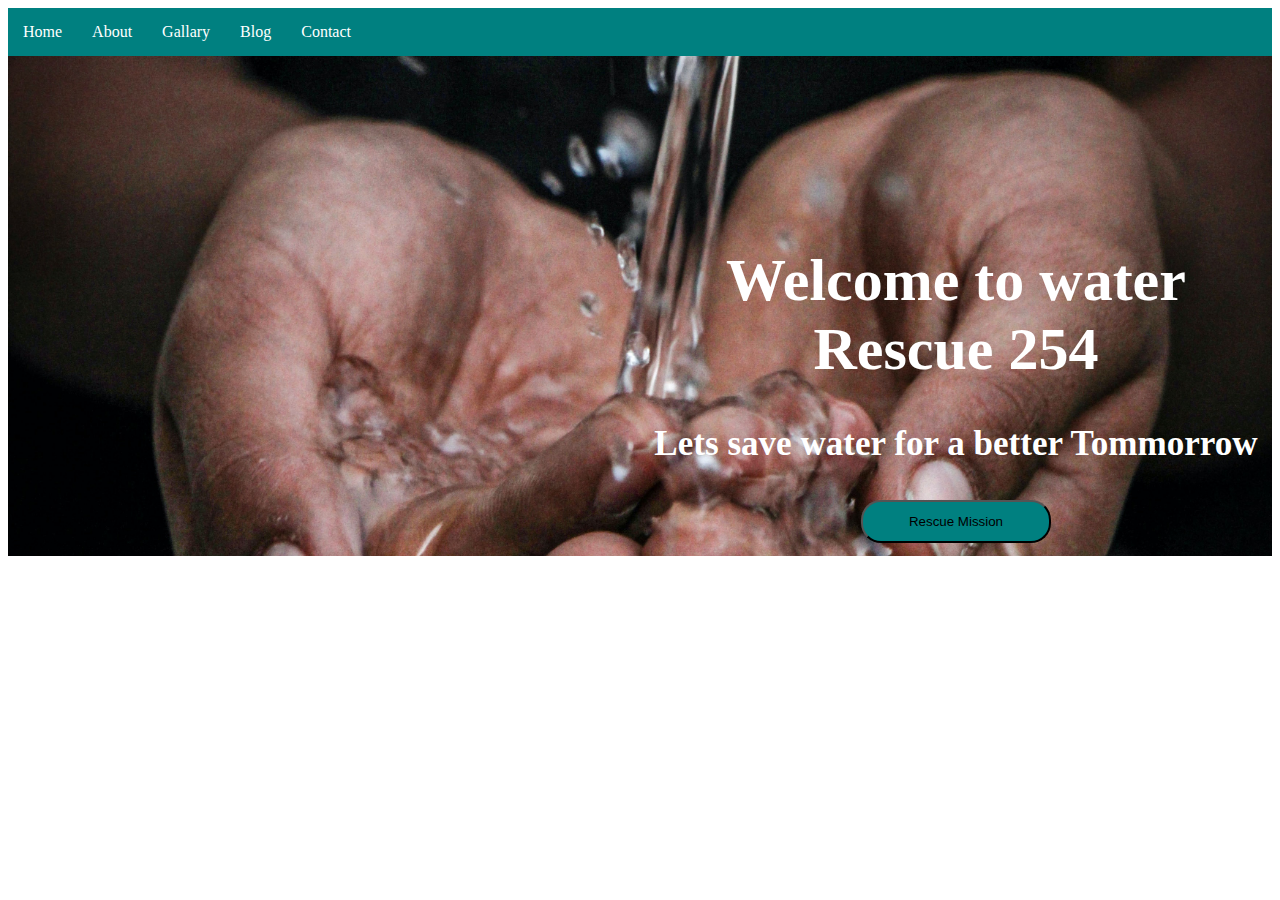
<file: index.html>
<!DOCTYPE html>
<html lang="en">
<head>
    <meta charset="UTF-8">
    <title>Water Rescue</title>
    <link rel="stylesheet" href="CSS/wrstyles.css">
</head>
<body>
<nav>
    <ul class="styleul">
        <li><a href="#">Home</a> </li>
        <li><a href="#">About</a> </li>
        <li><a href="#">Gallary</a> </li>
        <li><a href="#">Blog</a> </li>
        <li><a href="#">Contact</a> </li>
    </ul>
</nav>

<section>
    <div class="wrimage">
        <div class="wetext">
            <h1>Welcome to water Rescue 254 </h1>
            <h3>Lets save water for a better Tommorrow </h3>
            <button class="wrbutton"> Rescue Mission </button>
        </div>
    </div>
</section>

</body>
</html>
</file>
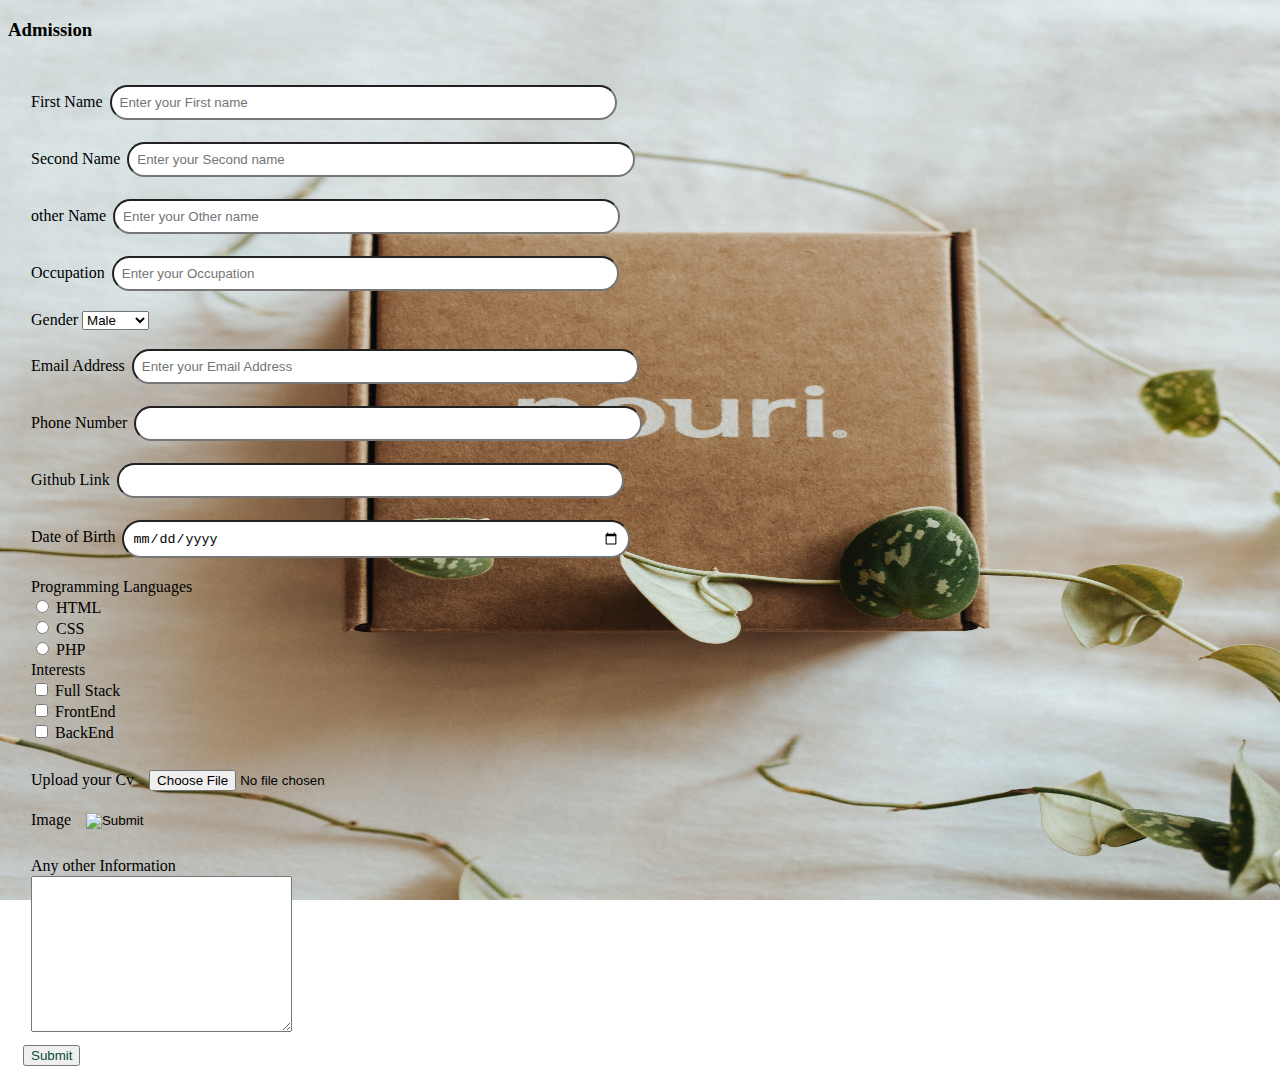
<file: Forms.html>
<!DOCTYPE html>
<html lang="en">
<head>
    <meta charset="UTF-8">
    <title>Forms</title>
    <link rel="stylesheet" href="CSS/Forms.css">
</head>
<body>

<style>

    body {
    background-image: url('/images/daily-nouri-E5Oo4nENq2M-unsplash.jpg');
    background-repeat: no-repeat;
    background-attachment: fixed;
    background-size: 100% 100%;
    }
</style>

<h3> Admission</h3>
<form action="#">
    <div class="divstyle">
        <labels> First Name </labels>
        <input class="inputstyle" type="text" name="FName" placeholder="Enter your First name"><br>
    </div>

        <div class="divstyle">
        <labels> Second Name </labels>
            <input class="inputstyle" type="text" name="SName" placeholder="Enter your Second name"><br>
        </div>
    <div class="divstyle">
        <labels> other Name </labels>
        <input class="inputstyle" type="text" name="OName" placeholder="Enter your Other name"><br>

    </div>

    <div class="divstyle">
        <labels> Occupation </labels>
        <input class="inputstyle" type="text" name="occupation" placeholder="Enter your Occupation"><br>
        </div>
    <div class="divstyle">
        <label> Gender</label>
        <select name="gender">
            <option>Male</option>
            <option>Female</option>
            <option>Other</option>
        </select><br>
    </div>
    <div class="divstyle">
        <label> Email Address </label>
        <input class="inputstyle" type="email" name="emailaddress" placeholder="Enter your Email Address"><br>

    </div>

    <div class="divstyle">
        <label> Phone Number</label>
        <input class="inputstyle" type="tel" name="pnumber"> <br>
    </div>

    <div class="divstyle">
        <label> Github Link </label>
        <input class="inputstyle" type="url" name="githublink"><br>
    </div>

    <div class="divstyle">
        <label> Date of Birth</label>
        <input class="inputstyle" type="date" name="dob"><br>
    </div>

    </div>
    <div class="divstyle">
        <label> Programming Languages </label> <br>

        <span>

        <input  type="radio" name="program" value="html">
             <label> HTML </label><br>

        <input  type="radio" name="program" value="html">
            <label> CSS </label><br>

        <input  type="radio" name="program" value="html">
            <label> PHP </label><br>
        </span>

        <label> Interests </label> <br>

        <span>


        <input  type="checkbox" name="fullstack" value="fullstack">
            <label> Full Stack </label><br>


        <input  type="checkbox" name="frontend" value="frontend">
            <label> FrontEnd </label><br>


        <input type="checkbox" name="backend" value="backend">
            <label> BackEnd </label> <br>
        </span>
    </div>

    <div class="divstyle">
        <label> Upload your Cv </label>
        <input class="inputstyle" type="file" name="doc"> <br>

        <label> Image</label>
        <input class="inputstyle" type="image" name="image"><br>

    </div>
    <div class="divstyle">
        <label> Any other Information </label><br>
        <textarea name="aoi" cols="30" rows="10"></textarea><br>

    </div>
    <div>
        <input class="submit" type="submit">
    </div>

</form>

</body>
</html>
</file>
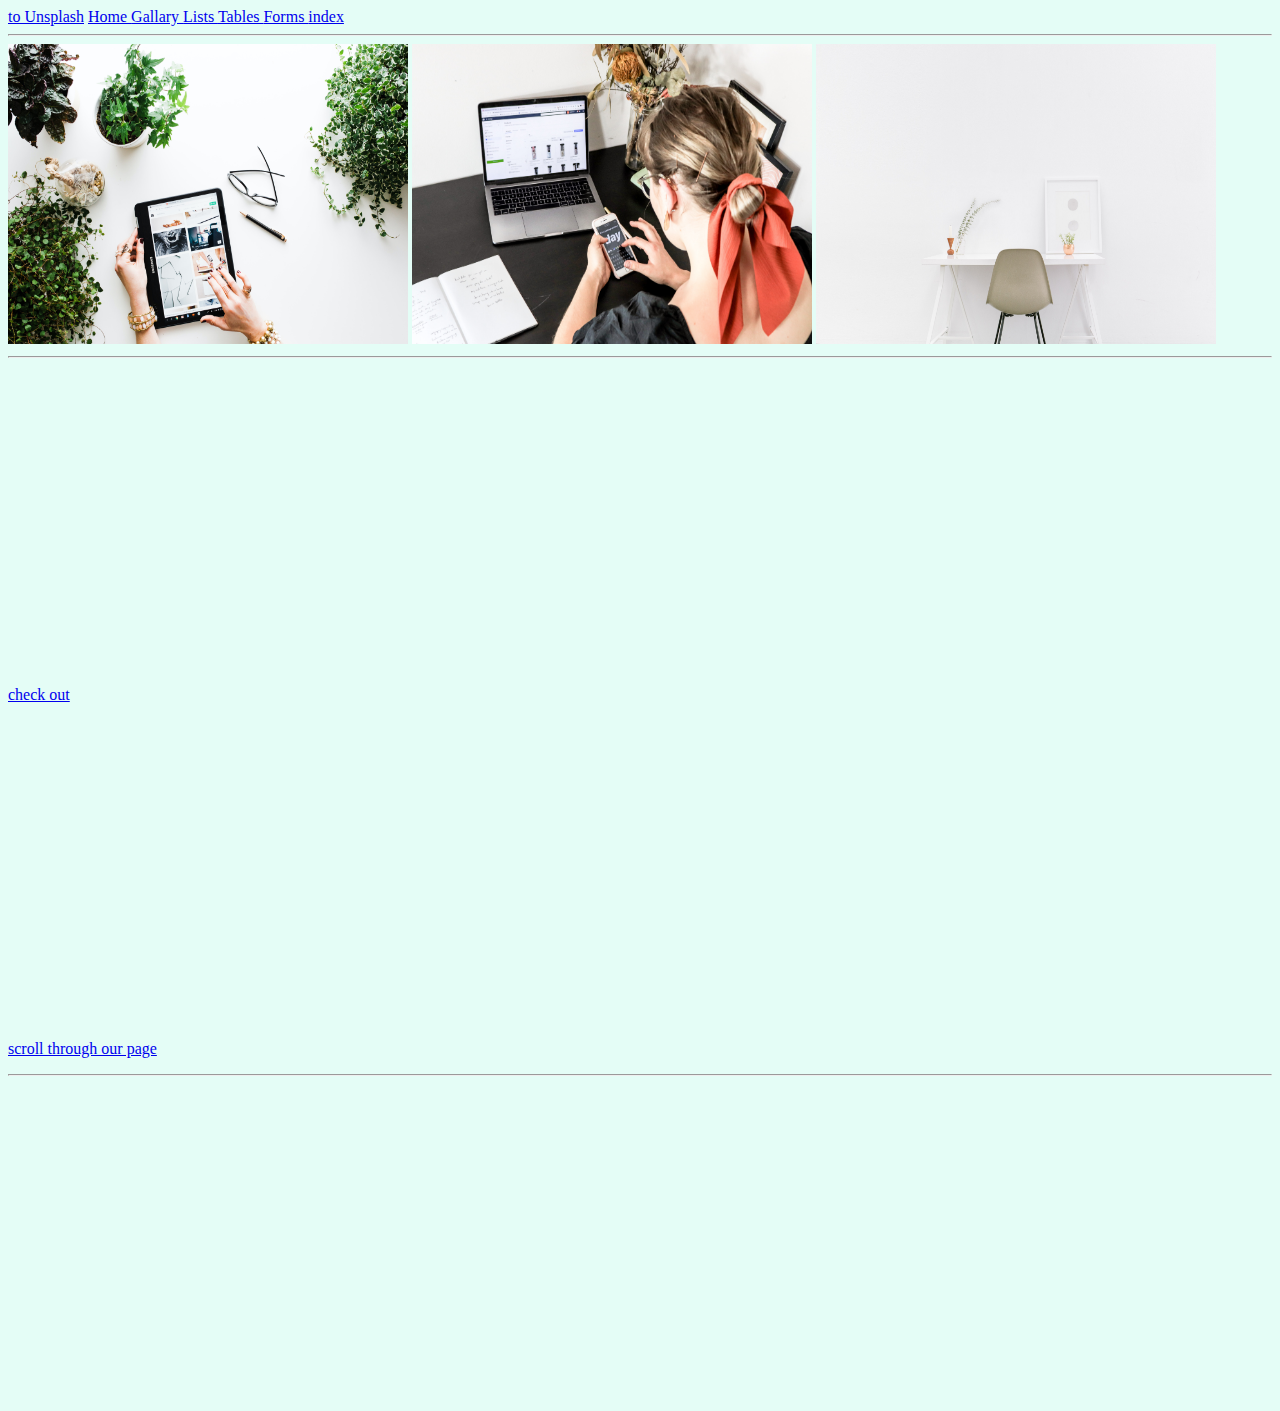
<file: gallary.html>
<!DOCTYPE html>
<html lang="en" style="background-color: #e4fdf6">
<head>
    <meta charset="UTF-8">
    <title>Gallary</title>
</head>
<body>

<nav>

    <a href="https://unsplash.com/photos/75AiRF5xm0U"> to Unsplash</a>
    <a href="Intro.html"> Home </a>
    <a href="gallary.html"> Gallary </a>
    <a href="prog.html"> Lists </a>
    <a href="table.html"> Tables </a>
    <a href="Forms.html"> Forms </a>
    <a href="index.html"> index </a>


</nav>

<hr>
<diiv>
    <img src="images/brooke-lark-W1B2LpQOBxA-unsplash.jpg" alt="Loading image" width="400" height="300">
    <img src="images/s-o-c-i-a-l-c-u-t-eXmrW9I1Fnw-unsplash.jpg" alt="Loading image" width="400" height="300">
    <img src="images/bench-accounting-nvzvOPQW0gc-unsplash.jpg" alt="Loading image" width="400" height="300">

</diiv>

<hr>
<div>
    <iframe src="https://giphy.com/embed/jf1JcPmsxDsO3GUFjd" width="400" height="300" frameBorder="0" class="giphy-embed" allowFullScreen></iframe><p><a href="https://giphy.com/gifs/solturo-jf1JcPmsxDsO3GUFjd">check out</a></p>
    <iframe src="https://giphy.com/embed/QW534qz1UEL6qKfv0r" width="400" height="300" frameBorder="0" class="giphy-embed" allowFullScreen></iframe><p><a href="https://giphy.com/gifs/DrSquatchSoapCo-online-shopping-onlineshopping-mobile-QW534qz1UEL6qKfv0r">scroll through our page</a></p>

</div>

<hr>
<div>
    <iframe width="560" height="315" src="https://www.youtube.com/embed/Zzs6kLlkAUQ" title="YouTube video player" frameborder="0" allow="accelerometer; autoplay; clipboard-write; encrypted-media; gyroscope; picture-in-picture" allowfullscreen></iframe>
    <iframe width="560" height="315" src="https://www.youtube.com/embed/0-NF3JMs4E8" title="YouTube video player" frameborder="0" allow="accelerometer; autoplay; clipboard-write; encrypted-media; gyroscope; picture-in-picture" allowfullscreen></iframe>
</div>




</body>
</html>
</file>
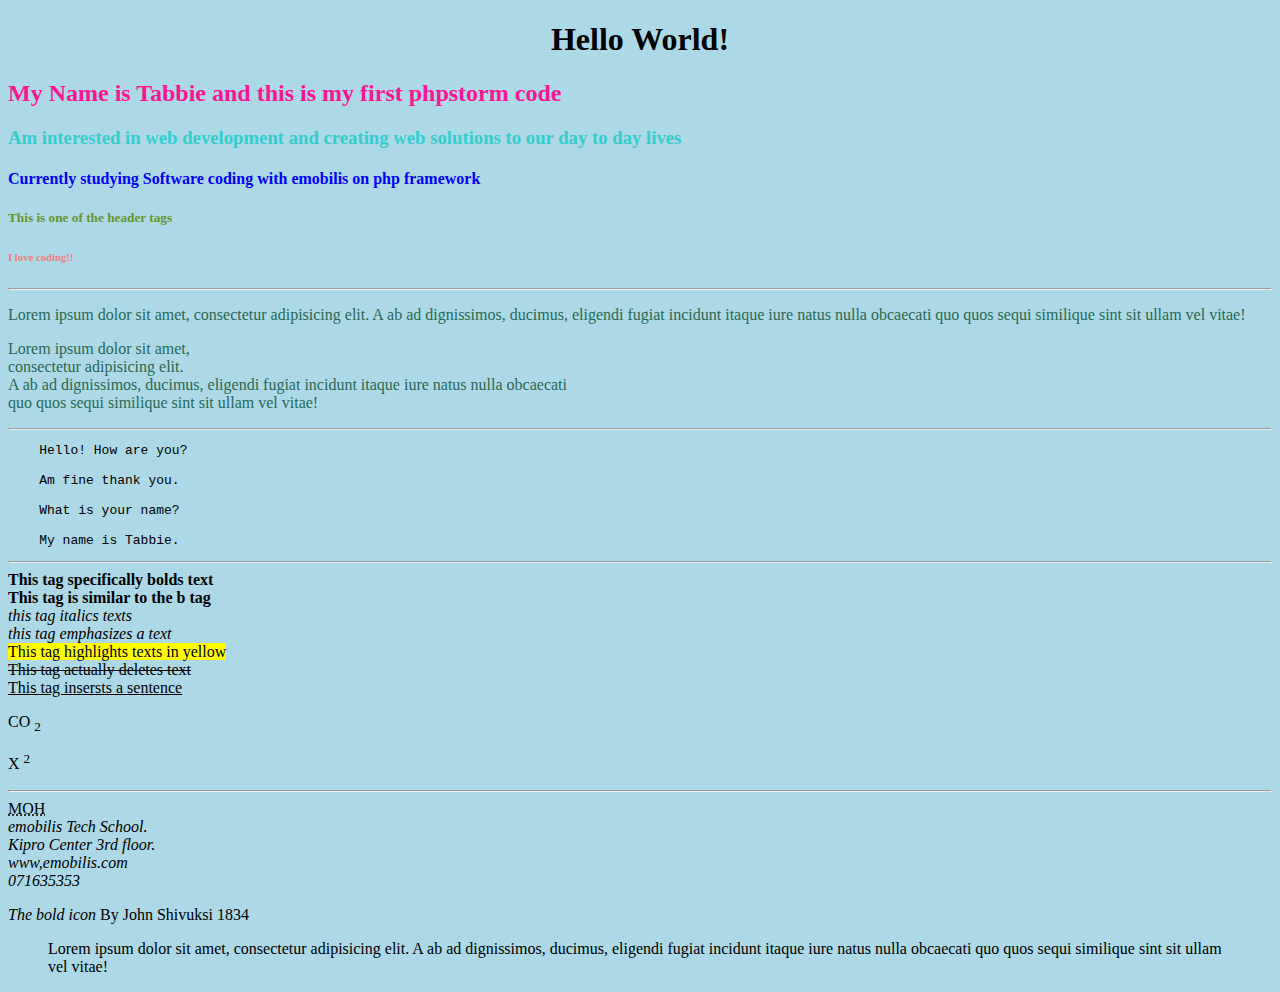
<file: Intro.html>
<!DOCTYPE html>
<html lang="en">
<head>
    <meta charset="UTF-8">
    <title>Title</title>
</head>
<body style="background-color: lightblue">
<h1 style="font-family: Bahnschrift;font-family: Consolas ; text-align: center">
    Hello World! </h1>
<h2 style="font-family: Chiller ; color: deeppink" > My Name is Tabbie and this is my first phpstorm code</h2>
<h3 style="color: #34cece"> Am interested in web development and creating web solutions to our day to day lives</h3>
<h4 style="color: blue"> Currently studying Software coding with emobilis on php framework</h4>
<h5 style="color: #67962f"> This is one of the header tags</h5>
<h6 style="color: lightcoral"> I love coding!!</h6>
<hr>
<p style="color: #286a55">Lorem ipsum dolor sit amet, consectetur adipisicing elit.
    A ab ad dignissimos, ducimus, eligendi fugiat incidunt itaque
    iure natus nulla obcaecati quo quos sequi similique sint sit ullam
    vel vitae!</p>

<p style="color: #286a55">Lorem ipsum dolor sit amet, <br> consectetur adipisicing elit.<br>
    A ab ad dignissimos, ducimus, eligendi fugiat incidunt itaque
    iure natus nulla obcaecati <br>quo quos sequi similique sint sit ullam
    vel vitae!</p>

<hr>
<pre>
    Hello! How are you?

    Am fine thank you.

    What is your name?

    My name is Tabbie.
</pre>

<hr>
<li> <b>  This tag specifically bolds text</b> </li>
<li> <strong> This tag is similar to the b tag</strong> <br></li>
<li> <i> this tag italics texts</i> </li>
<li> <em> this tag emphasizes a text</em> </li>
<li> <mark> This tag highlights texts in yellow</mark> </li>
<li> <del> This tag actually deletes text</del> </li>
<li> <ins> This tag insersts a sentence </ins> </li>
<li> <p> CO <sub>2</sub></p> </li>
<li> <p> X <sup>2</sup></p> <li>



<hr>
<abbr title="Ministry of Health">MOH</abbr> <br>
<address>
    emobilis Tech School.<br>
    Kipro Center 3rd floor. <br>
    www,emobilis.com <br>
    071635353<br>
</address>
<p>
    <cite>The bold icon</cite> By John Shivuksi 1834
</p>
<blockquote cite="https://www.jetbrains.com/">
    Lorem ipsum dolor sit amet, consectetur adipisicing elit.
    A ab ad dignissimos, ducimus, eligendi fugiat incidunt itaque
    iure natus nulla obcaecati quo quos sequi similique sint sit ullam
    vel vitae!
</blockquote>



</body>
</html>
</file>
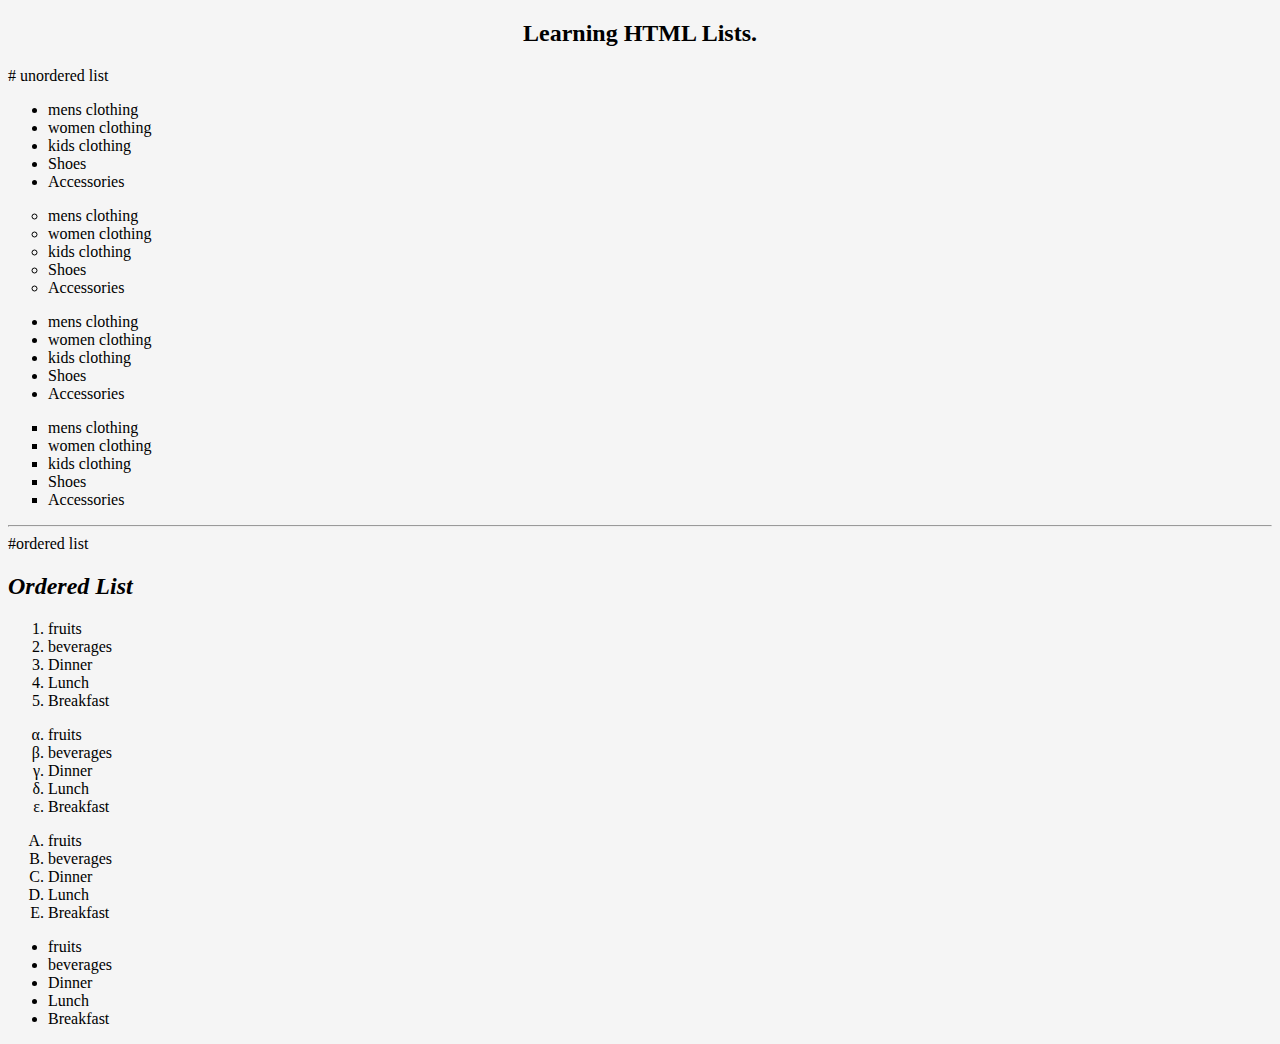
<file: prog.html>
<!DOCTYPE html>
<html lang="en" style="background-color: whitesmoke">
<head>
    <meta charset="UTF-8">
    <title>Other HTML things</title>
</head>
<body>
<h2 style="text-align: center"> Learning HTML Lists.</h2>
# unordered list
<ul>
    <li> mens clothing</li>
    <li> women clothing </li>
    <li> kids clothing </li>
    <li> Shoes  </li>
    <li> Accessories </li>
</ul>

<ul style="list-style-type: circle">
    <li> mens clothing</li>
    <li> women clothing </li>
    <li> kids clothing </li>
    <li> Shoes  </li>
    <li> Accessories </li>
</ul>

<ul style="list-style-type: disc">
    <li> mens clothing</li>
    <li> women clothing </li>
    <li> kids clothing </li>
    <li> Shoes  </li>
    <li> Accessories </li>
</ul>

<ul style="list-style-type: square">
    <li> mens clothing</li>
    <li> women clothing </li>
    <li> kids clothing </li>
    <li> Shoes  </li>
    <li> Accessories </li>
</ul>
<hr>
#ordered list
<h2 style="font-style: italic"> Ordered List </h2>
<ol>
    <li> fruits</li>
    <li> beverages</li>
    <li> Dinner</li>
    <li> Lunch </li>
    <li> Breakfast</li>
</ol>

<ol style="list-style-type: lower-greek">
    <li> fruits</li>
    <li> beverages</li>
    <li> Dinner</li>
    <li> Lunch </li>
    <li> Breakfast</li>
</ol>
<ol style="list-style-type: upper-latin">
    <li> fruits</li>
    <li> beverages</li>
    <li> Dinner</li>
    <li> Lunch </li>
    <li> Breakfast</li>
</ol>

<ol style="list-style-type: inherit">
    <li> fruits</li>
    <li> beverages</li>
    <li> Dinner</li>
    <li> Lunch </li>
    <li> Breakfast</li>
</ol>

</body>
</html>
</file>
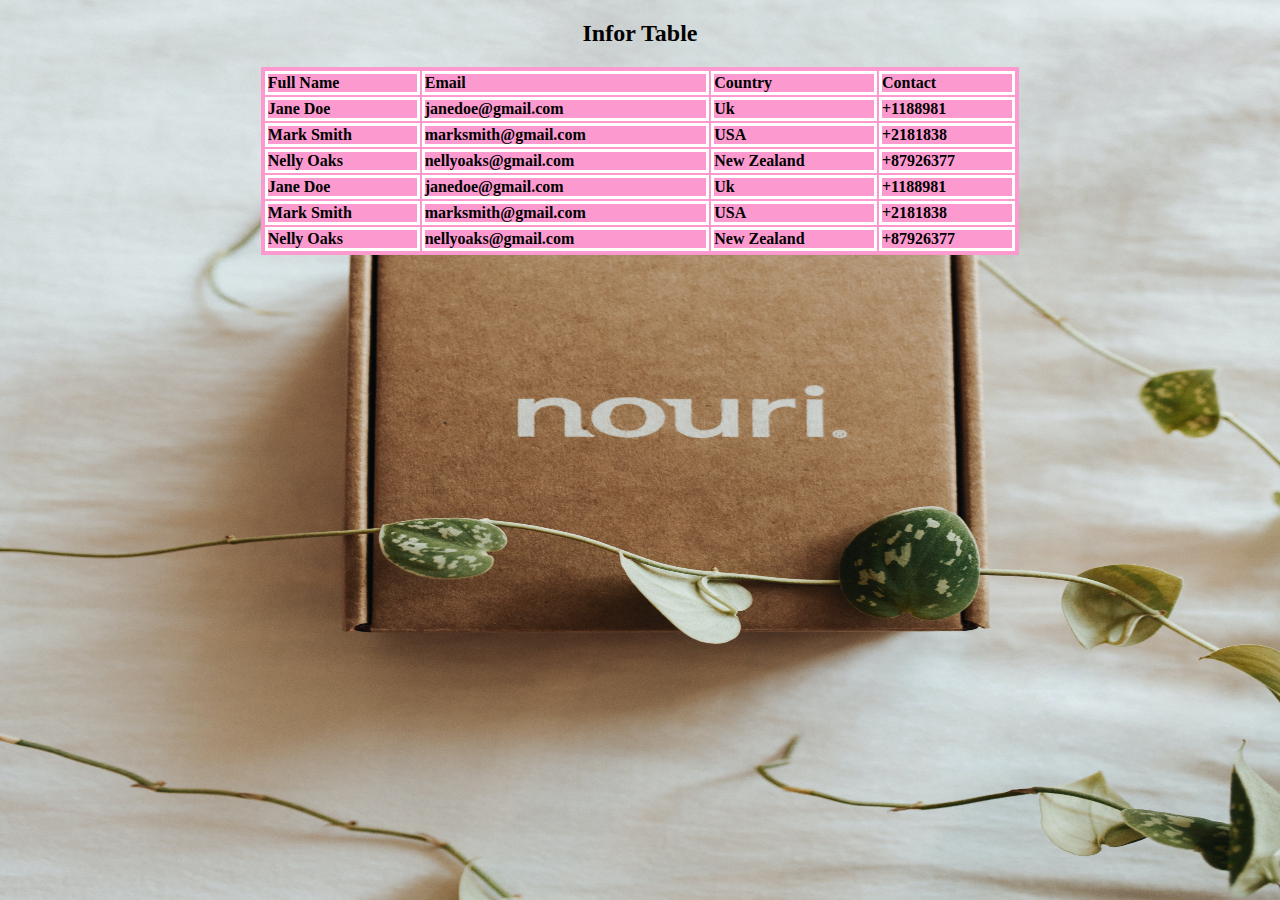
<file: table.html>
<!DOCTYPE html>
<html lang="en" >
<head>
    <meta charset="UTF-8">
    <title>Tables</title>


</head>
<body>

<h2 style="text-align: center"> Infor Table </h2>

<style>

    table {
        width: 60%;
        background-color: #fc9ad0;
        font-family: "Roboto Light";
        padding: 2px;

        margin-right: auto;

        margin-left: auto;

    }

    body {
        background-image: url('/images/daily-nouri-E5Oo4nENq2M-unsplash.jpg');
        background-repeat: no-repeat;
        background-attachment: fixed;
        background-size: 100% 100%;
    }


    td,th{
        border: 3px solid white;
        text-align: left;
        padding: inherit;
        margin: 45px;
    }
</style>

<table >

    <tr>
        <th> Full Name</th>
        <th> Email</th>
        <th> Country</th>
        <th> Contact</th>
    </tr>

    <tr>
        <th>  Jane Doe</th>
        <th> janedoe@gmail.com</th>
        <th> Uk</th>
        <th> +1188981</th>
    </tr>

    <tr>
        <th> Mark Smith</th>
        <th> marksmith@gmail.com</th>
        <th> USA</th>
        <th> +2181838</th>
    </tr>
    <tr>
        <th> Nelly Oaks</th>
        <th> nellyoaks@gmail.com</th>
        <th> New Zealand</th>
        <th> +87926377</th>
    </tr>

    <tr>
        <th>  Jane Doe</th>
        <th> janedoe@gmail.com</th>
        <th> Uk</th>
        <th> +1188981</th>
    </tr>

    <tr>
        <th> Mark Smith</th>
        <th> marksmith@gmail.com</th>
        <th> USA</th>
        <th> +2181838</th>
    </tr>
    <tr>
        <th> Nelly Oaks</th>
        <th> nellyoaks@gmail.com</th>
        <th> New Zealand</th>
        <th> +87926377</th>
    </tr>
</table>
</body>
</html>
</file>
<file: CSS/wrstyles.css>
.styleul{
    list-style-type: none;
    background-color: teal;
    margin: 0;
    padding: 0;
    overflow: hidden;

}
nav li{
    float: left;
}

nav li a {
    color: white;
    display: block;
    padding: 15px 15px;
    text-decoration: none;
}

nav li a:hover:not(.active){
background-color: coral;

}
.wrimage{
    background-image: url("../images/mrjn-photography-YpZ2cj4s0oo-unsplash.jpg");
    height: 500px;
    background-repeat: no-repeat;
    background-size: cover;
    background-position: center;
    position: relative;

}
.wetext{
    font-size: 30px;
    text-align: center;
    position: absolute;
    top: 30%;
    left: 50%;
    color: white;

}
.wrbutton{
    padding: 12px 12px;
    width:30%;
    background-color: teal;
    border-radius: 20px;

}
</file>
<file: CSS/Forms.css>
form {
    padding: 15px;
    justify-content: space-between;
    line-height: 20px;

}

.inputstyle{
    width: 40%;
    padding: 8px;
    margin: 3px;
    round-clip: 10px;
    border-radius: 20px;
}
.divstyle{
    padding: 8px;
}
.submit{
    color: #074d38;
}
</file>
